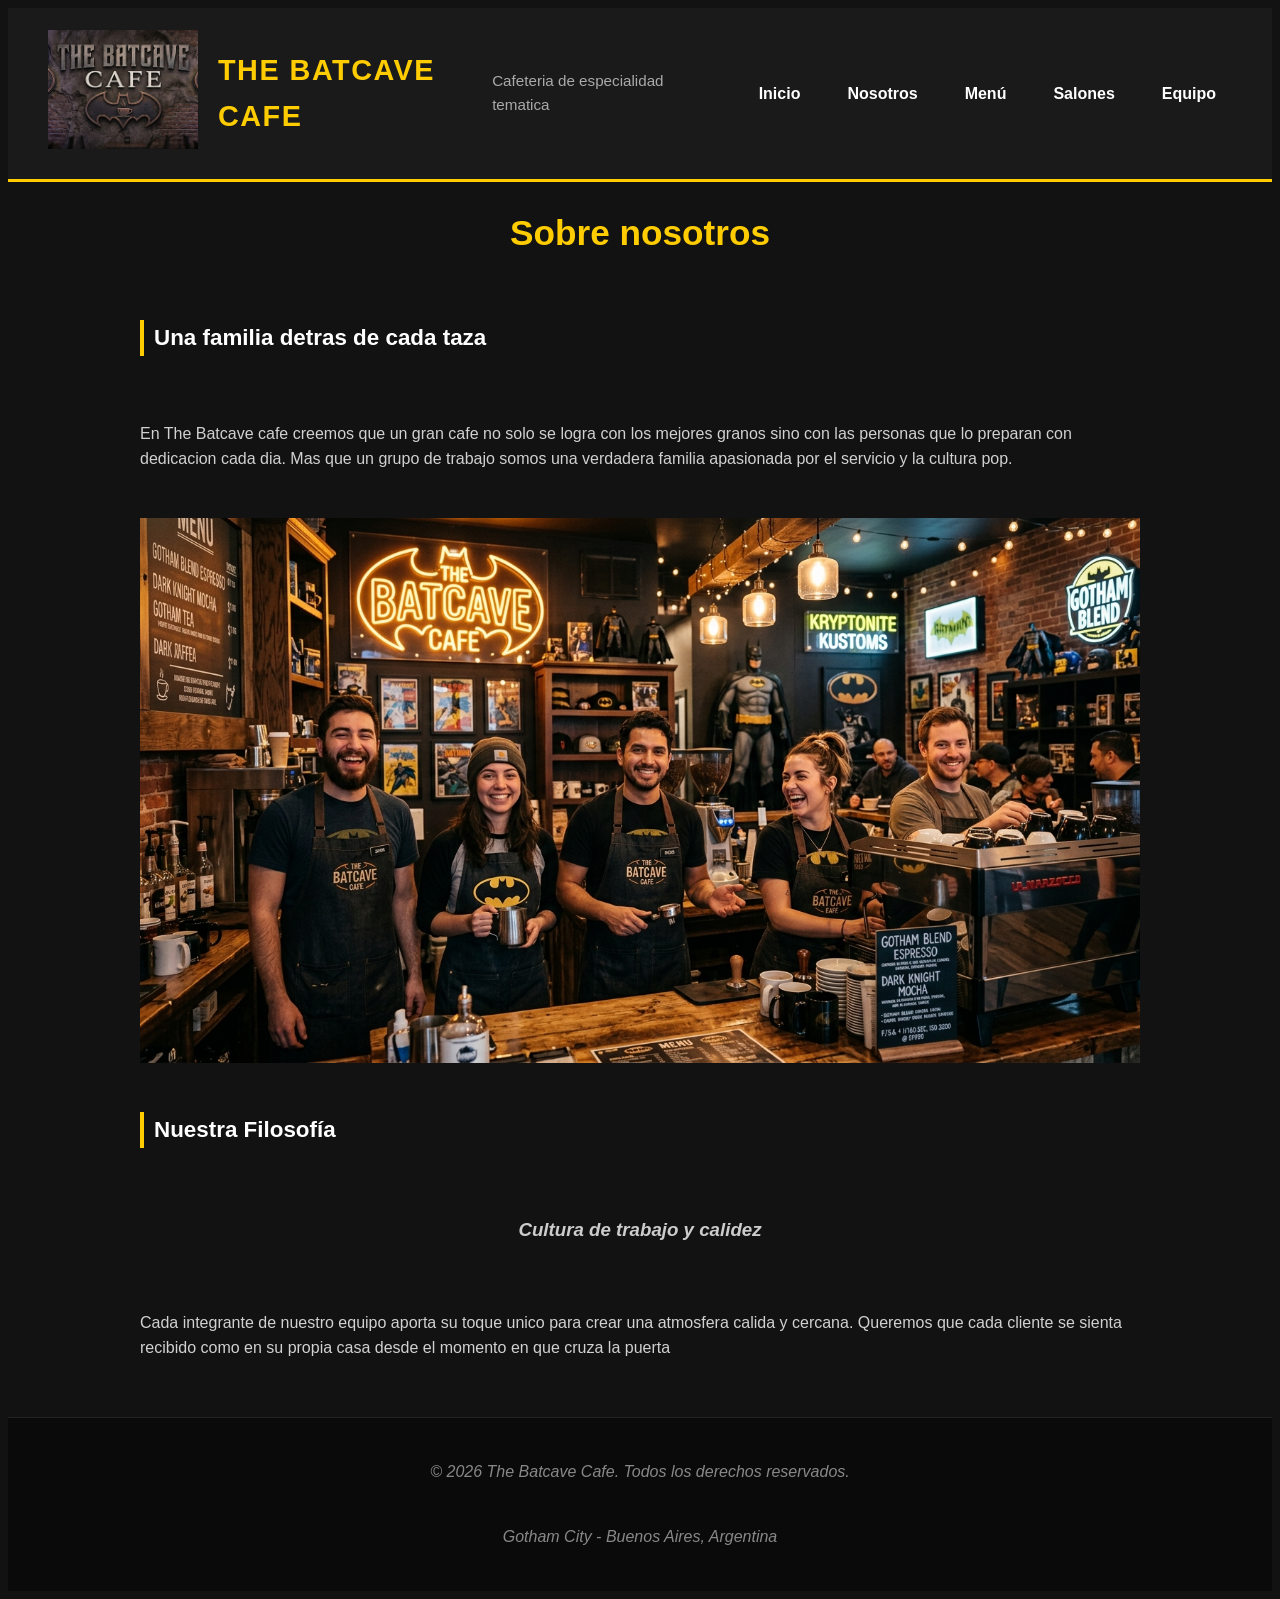
<file: EntregaCSS/pages/equipo.html>
<!DOCTYPE html>
<html lang="en">
<head>
    <meta charset="UTF-8">
    <meta name="viewport" content="width=device-width, initial-scale=1.0">
    <title>equipo</title>
    <link rel="stylesheet" href="../styles/styles.css">
</head>
<body>
   <header>
    <a href="../index.html">
      <img src="../assets/logo.png" alt="Logo The Batcave Cafe" style="width: 150px; height: auto;">
    </a>
<h1>The Batcave cafe</h1>
<h2>Cafeteria de especialidad tematica</h2>
  <nav>
    <ul>
      <li><a href="../index.html">Inicio</a></li>
      <li><a href="nosotros.html">Nosotros</a></li>
      <li><a href="menu.html">Menú</a></li>
      <li><a href="salones.html">Salones</a></li>
      <li><a href="equipo.html">Equipo</a></li>
    </ul>
  </nav>

</header> 
<main>
    <h1>Sobre nosotros</h1>
    <h2>Una familia detras de cada taza</h2>
    <p>
        En The Batcave cafe creemos que un gran cafe no solo se logra con los mejores granos sino con las personas que lo preparan con dedicacion cada dia. Mas que un grupo de trabajo somos una verdadera familia apasionada por el servicio y la cultura pop.
    </p>
  <img src="../assets/familia.png" alt="El equipo de The Batcave Cafe" style="max-width: 100%; height: auto;">

  <h2>Nuestra Filosofía</h2>
  <h3>Cultura de trabajo y calidez</h3>
    <p>Cada integrante de nuestro equipo aporta su toque unico para crear una atmosfera calida y cercana. Queremos que cada cliente se sienta recibido como en su propia casa desde el momento en que cruza la puerta</p>


</main>   

    <footer style="font-style: italic;" >
        <p>&copy; 2026 The Batcave Cafe. Todos los derechos reservados.</p>
        <p>Gotham City - Buenos Aires, Argentina</p>
    </footer>
</body>
</html>
</file>
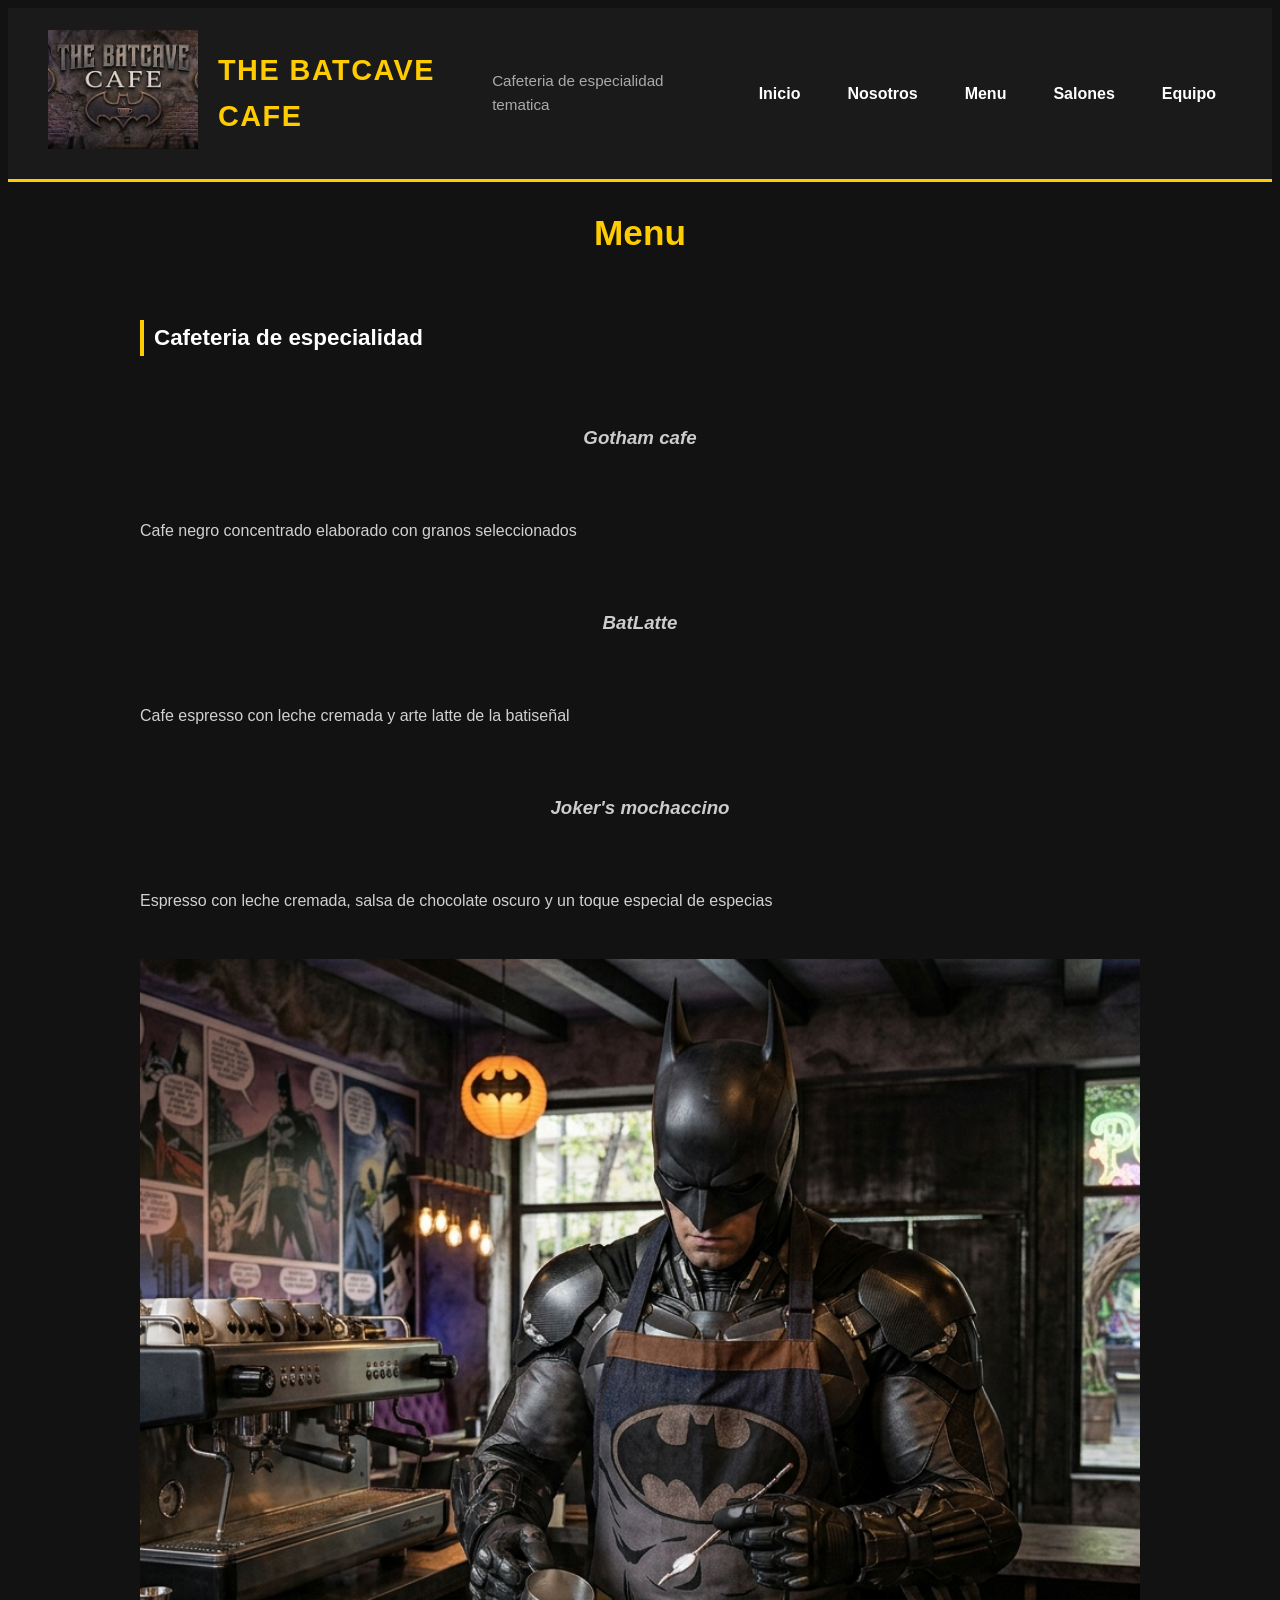
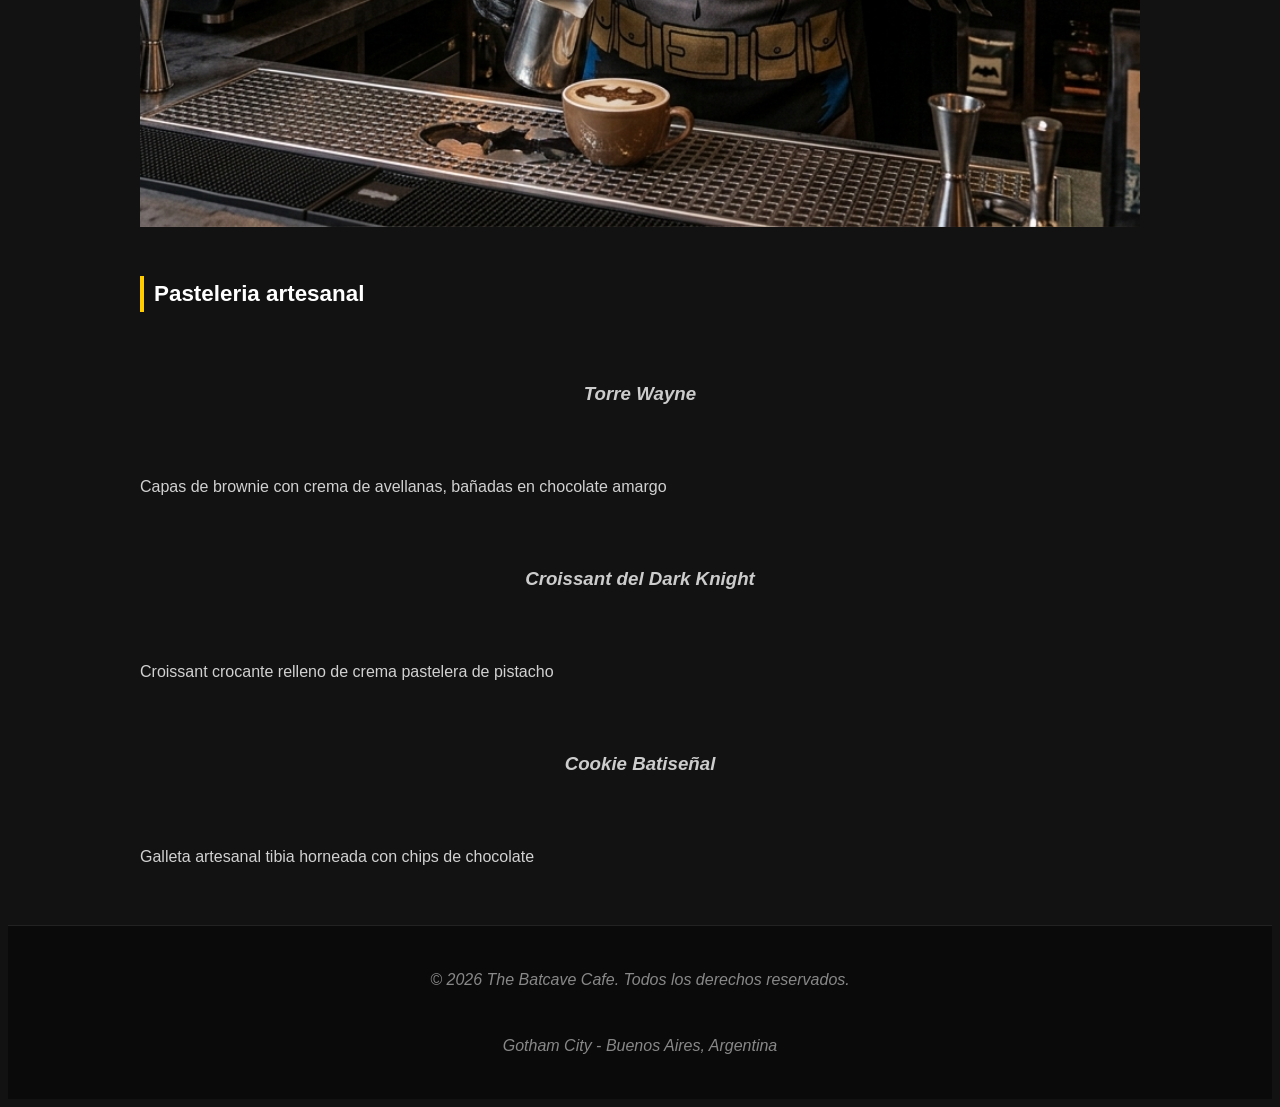
<file: EntregaCSS/pages/menu.html>
<!DOCTYPE html>
<html lang="en">
<head>
    <meta charset="UTF-8">
    <meta name="viewport" content="width=device-width, initial-scale=1.0">
    <title>menu</title>
        <link rel="stylesheet" href="../styles/styles.css">
</head>
<body>
   <header>
    <a href="../index.html">
      <img src="../assets/logo.png" alt="Logo The Batcave Cafe" style="width: 150px; height: auto;">
    </a>
<h1>The Batcave cafe</h1>
<h2>Cafeteria de especialidad tematica</h2>
  <nav>
    <ul>
      <li><a href="../index.html">Inicio</a></li>
      <li><a href="nosotros.html">Nosotros</a></li>
      <li><a href="menu.html">Menu</a></li>
      <li><a href="salones.html">Salones</a></li>
      <li><a href="equipo.html">Equipo</a></li>
    </ul>
  </nav>

</header>
<main>
    <h1>Menu</h1>
    <h2>Cafeteria de especialidad</h2>
    <h3>Gotham cafe</h3>
    <p>Cafe negro concentrado elaborado con granos seleccionados</p>
    <h3>BatLatte</h3>
    <p>Cafe espresso con leche cremada y arte latte de la batiseñal</p>
    <h3>Joker's mochaccino</h3>
    <p>Espresso con leche cremada, salsa de chocolate oscuro y un toque especial de especias</p>

    <img src="../assets/batman.png" alt="Especialidad de la casa en The Batcave Cafe" style="max-width: 100%; height: auto;">

    <h2>Pasteleria artesanal</h2>
    <h3>Torre Wayne</h3>
    <p>Capas de brownie con crema de avellanas, bañadas en chocolate amargo</p>
    <h3>Croissant del Dark Knight</h3>
    <p>Croissant crocante relleno de crema pastelera de pistacho</p>
    <h3>Cookie Batiseñal</h3>
    <p>Galleta artesanal tibia horneada con chips de chocolate</p>

</main>

  <footer style="font-style: italic;" >
        <p>&copy; 2026 The Batcave Cafe. Todos los derechos reservados.</p>
        <p>Gotham City - Buenos Aires, Argentina</p>
  </footer>
</body>
</html>
</file>
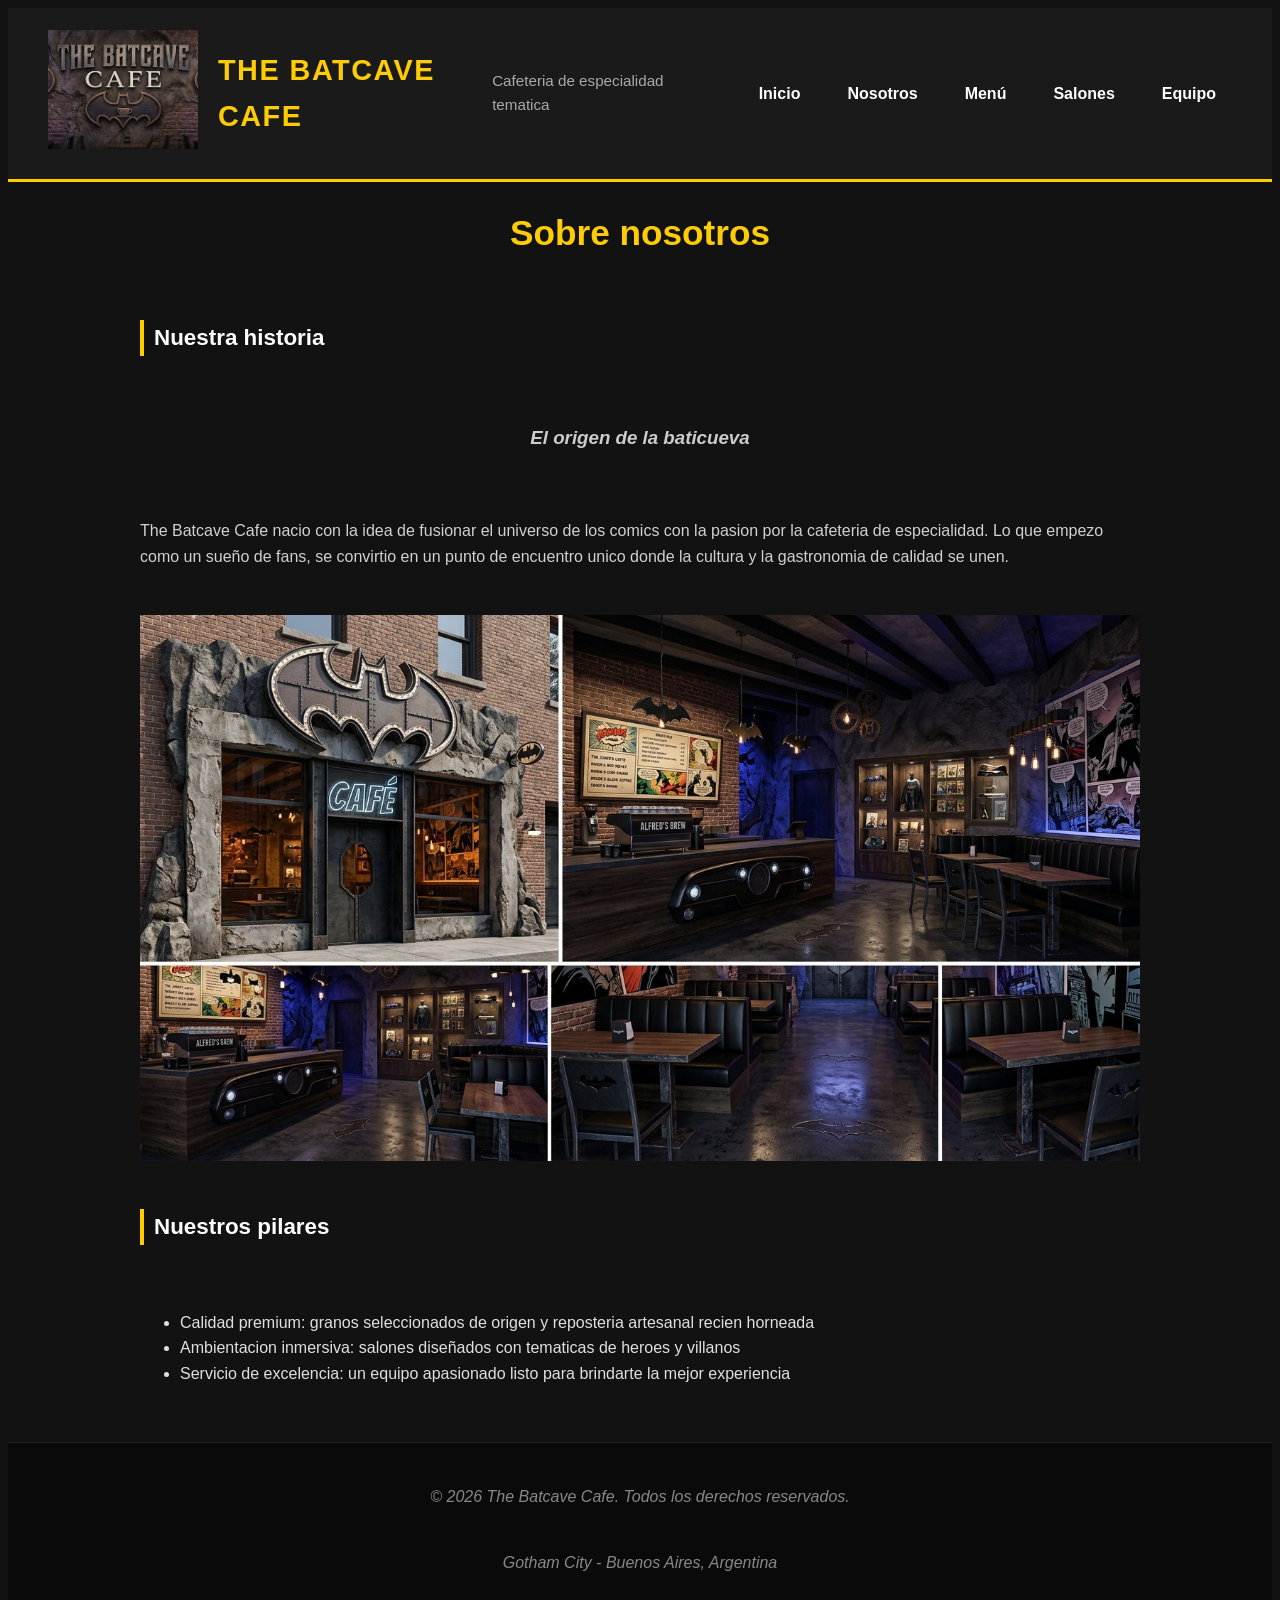
<file: EntregaCSS/pages/nosotros.html>
<!DOCTYPE html>
<html lang="en">
<head>
    <meta charset="UTF-8">
    <meta name="viewport" content="width=device-width, initial-scale=1.0">
    <title>nosotros</title>
    <link rel="stylesheet" href="../styles/styles.css">
</head>
<body>
   <header>
    <a href="../index.html">
      <img src="../assets/logo.png" alt="Logo The Batcave Cafe" style="width: 150px; height: auto;">
    </a>
<h1>The Batcave cafe</h1>
<h2>Cafeteria de especialidad tematica</h2>
  <nav>
    <ul>
      <li><a href="../index.html">Inicio</a></li>
      <li><a href="nosotros.html">Nosotros</a></li>
      <li><a href="menu.html">Menú</a></li>
      <li><a href="salones.html">Salones</a></li>
      <li><a href="equipo.html">Equipo</a></li>
    </ul>
  </nav>
</header>
<main>
    <h1>
        Sobre nosotros
    </h1>
    <h2>
        Nuestra historia
    </h2>
    <h3>
        El origen de la baticueva
    </h3>

    <p>
        The Batcave Cafe nacio con la idea de fusionar el universo de los comics con la pasion por la cafeteria de especialidad. Lo que empezo como un sueño de fans, se convirtio en un punto de encuentro unico donde la cultura y la gastronomia de calidad se unen.  
    </p>
    <img src="../assets/local.png" alt="Interior de The Batcave Cafe" style="max-width: 100%; height: auto;">

    <h2>
        Nuestros pilares
    </h2>
    <ul>
        <li>Calidad premium: granos seleccionados de origen y reposteria artesanal recien horneada</li>
        <li>Ambientacion inmersiva: salones diseñados con tematicas de heroes y villanos</li>
        <li>Servicio de excelencia: un equipo apasionado listo para brindarte la mejor experiencia</li>
    </ul>
</main>

    <footer style="font-style: italic;">
        <p>&copy; 2026 The Batcave Cafe. Todos los derechos reservados.</p>
        <p>Gotham City - Buenos Aires, Argentina</p>
    </footer>
</body>
</html>
</file>
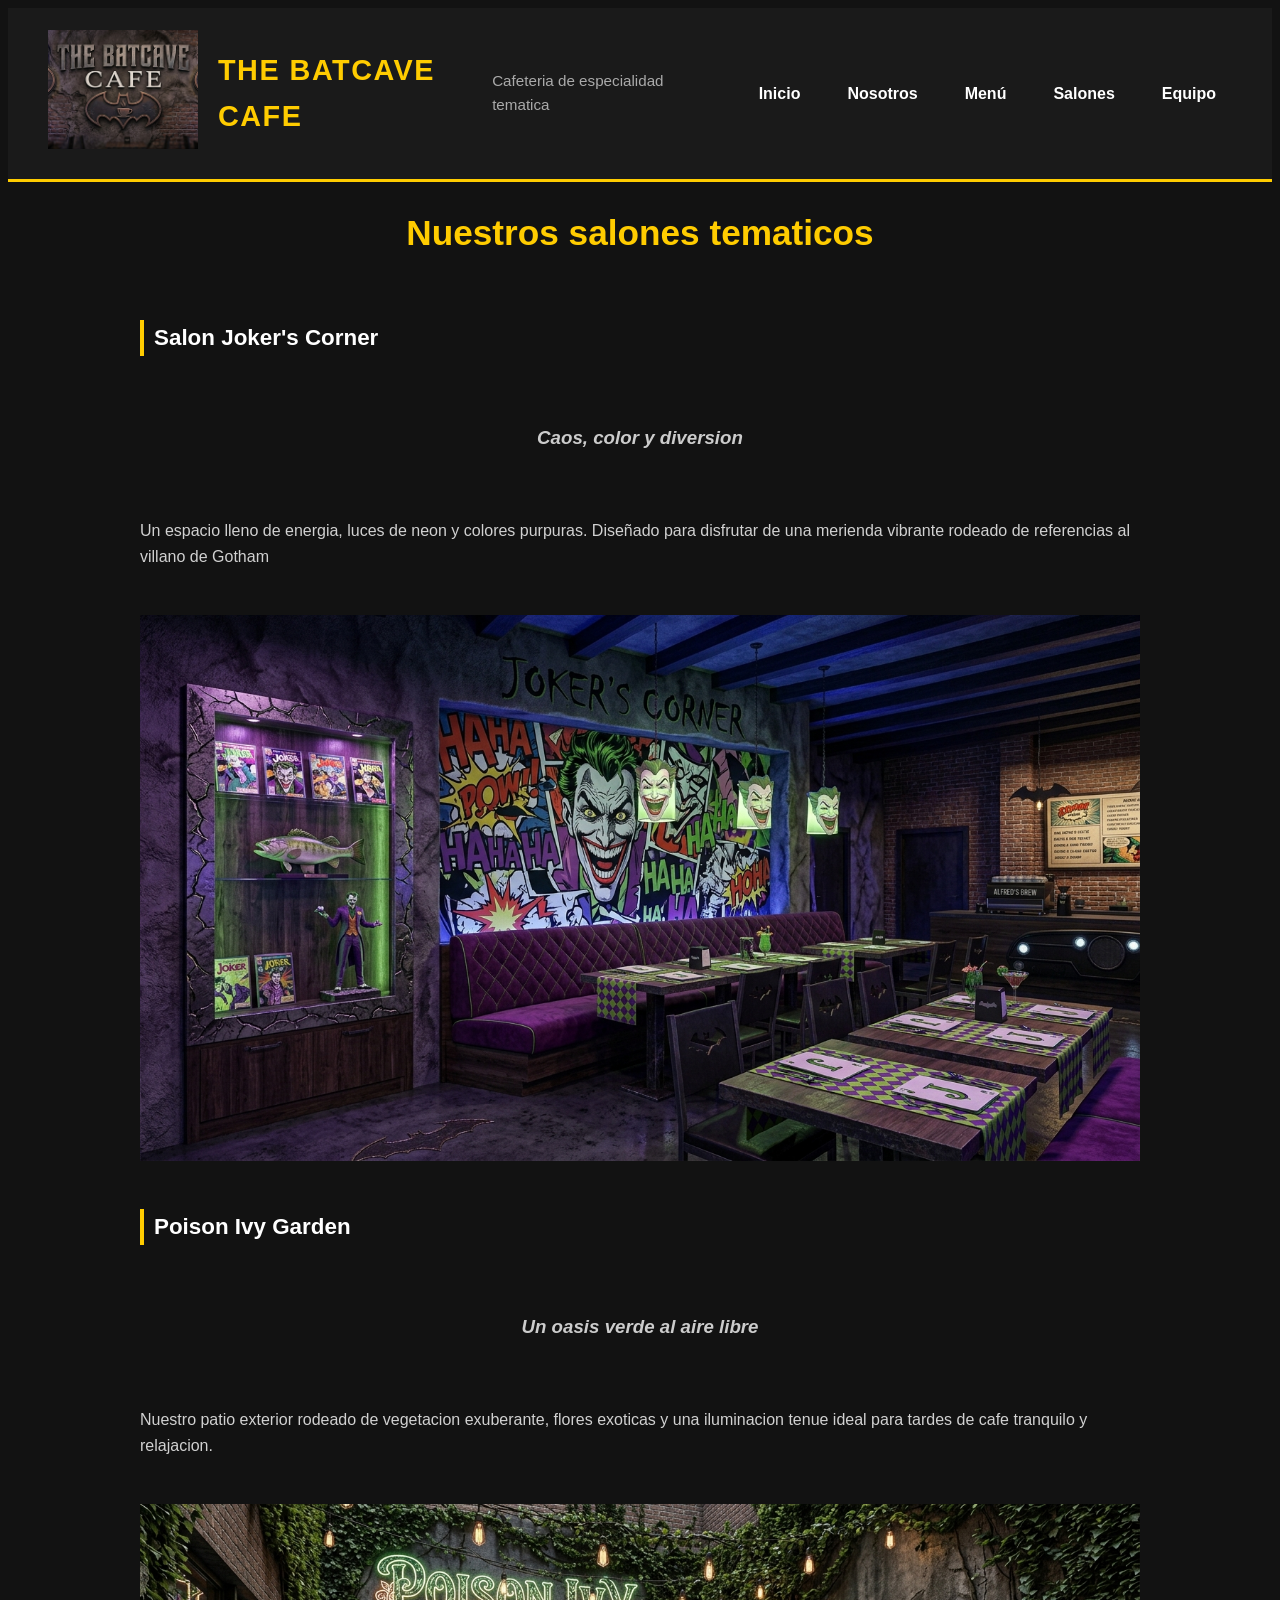
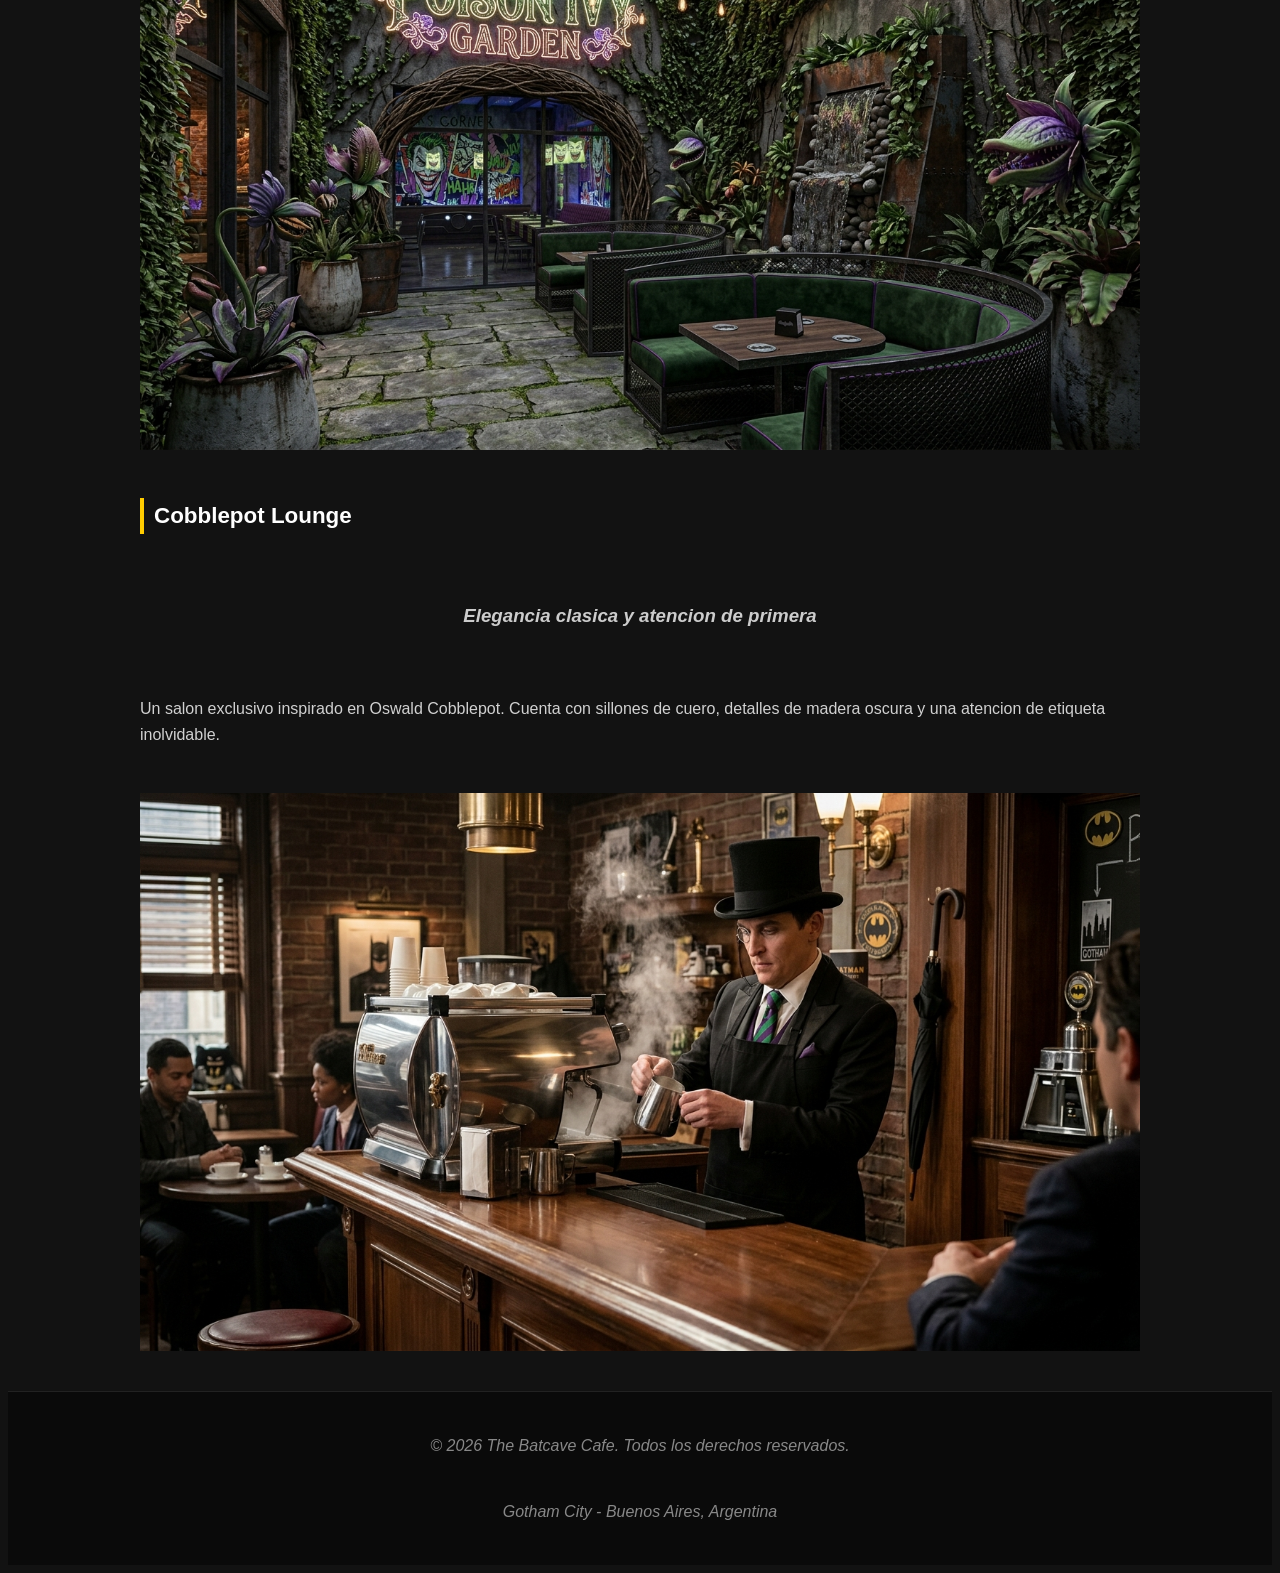
<file: EntregaCSS/pages/salones.html>
<!DOCTYPE html>
<html lang="en">
<head>
    <meta charset="UTF-8">
    <meta name="viewport" content="width=device-width, initial-scale=1.0">
    <title>salones</title>
    <link rel="stylesheet" href="../styles/styles.css">
</head>
<body>
    <header>
    <a href="index.html">
      <img src="../assets/logo.png" alt="Logo The Batcave Cafe" style="width: 150px; height: auto;">
    </a>
<h1>The Batcave cafe</h1>
<h2>Cafeteria de especialidad tematica</h2>
  <nav>
    <ul>
      <li><a href="../index.html">Inicio</a></li>
      <li><a href="nosotros.html">Nosotros</a></li>
      <li><a href="menu.html">Menú</a></li>
      <li><a href="salones.html">Salones</a></li>
      <li><a href="equipo.html">Equipo</a></li>
    </ul>
  </nav>

    </header>
    <main>
        <h1>Nuestros salones tematicos</h1>
        <h2>Salon Joker's Corner</h2>
        <h3>Caos, color y diversion</h3>
        <p>Un espacio lleno de energia, luces de neon y colores purpuras. Diseñado para disfrutar de una merienda vibrante rodeado de referencias al villano de Gotham</p>
        <img src="../assets/joker.png" alt="Salon Joker´s corner" style="max-width: 100%; height: auto;">

        <h2>Poison Ivy Garden</h2>
        <h3>Un oasis verde al aire libre</h3>
        <p>
        Nuestro patio exterior rodeado de vegetacion exuberante, flores exoticas y una iluminacion tenue ideal para tardes de cafe tranquilo y relajacion.
        </p>
         <img src="../assets/poison.png" alt="Patio exterior Poison Ivy Garden" style="max-width: 100%; height: auto;">

         <h2>Cobblepot Lounge</h2>
         <h3>Elegancia clasica y atencion de primera</h3>
         <p>
         Un salon exclusivo inspirado en Oswald Cobblepot. Cuenta con sillones de cuero, detalles de madera oscura y una atencion de etiqueta inolvidable.
        </p>
         <img src="../assets/pinguino.png" alt="Salon elegante Cobblepot Lounge" style="max-width: 100%; height: auto;">
    </main>
    <footer style="font-style: italic;">
        <p>&copy; 2026 The Batcave Cafe. Todos los derechos reservados.</p>
        <p>Gotham City - Buenos Aires, Argentina</p>
    </footer>
</body>
</html>
</file>
<file: EntregaCSS/styles/styles.css>
body {
    font-family: 'Segoe UI', Tahoma, Geneva, Verdana, sans-serif;
    background-color: #121212;
    color: #e0e0e0;  
    line-height: 1.6;
}

header {
    background-color: #1a1a1a;
    border-bottom: 3px solid #ffcc00;
    padding: 20px 40px;   
    
  
    display: flex;
    justify-content: space-between; 
    align-items: center;   
    gap: 20px;  
}

header h1 {
    color: #ffcc00;
    font-size: 1.8rem;
    text-transform: uppercase;
    letter-spacing: 1.5px;
}

header h2 {
    color: #aaaaaa;
    font-size: 0.95rem;
    font-weight: 400;
}


nav ul {
    list-style: none;
    display: flex;              
    align-items: center;            
    gap: 15px;     
}

nav a {
    color: #ffffff;
    text-decoration: none;
    font-weight: bold;
    padding: 8px 16px;

}


main {
    max-width: 1000px;
    margin: 0 auto;    /
    padding: 40px 20px;        
    
    display: flex;
    flex-direction: column;
    gap: 30px;      
}

main section, 
.card-content {
    background-color: #1e1e1e;
    border: 1px solid #333333;
    border-radius: 8px;
    padding: 25px;                    
    display: flex;
    flex-direction: column;
    gap: 15px;       
}

main h1 {
    color: #ffcc00;
    font-size: 2.2rem;
    text-align: center;
    margin-bottom: 10px;
}

main h2 {
    color: #ffffff;
    border-left: 4px solid #ffcc00;
    padding-left: 10px;
    font-size: 1.4rem;
}

main h3 {
    color: #cccccc;
    font-style: italic;
    text-align: center;
}

main p {
    color: #d1d1d1;
    font-size: 1rem;
}


footer {
    background-color: #0a0a0a;
    color: #888888;
    padding: 25px 20px;    
    margin-top: 40px;   
    border-top: 1px solid #222222;
    
    display: flex;
    flex-direction: column;
    align-items: center;   
    gap: 8px;  
}
</file>
